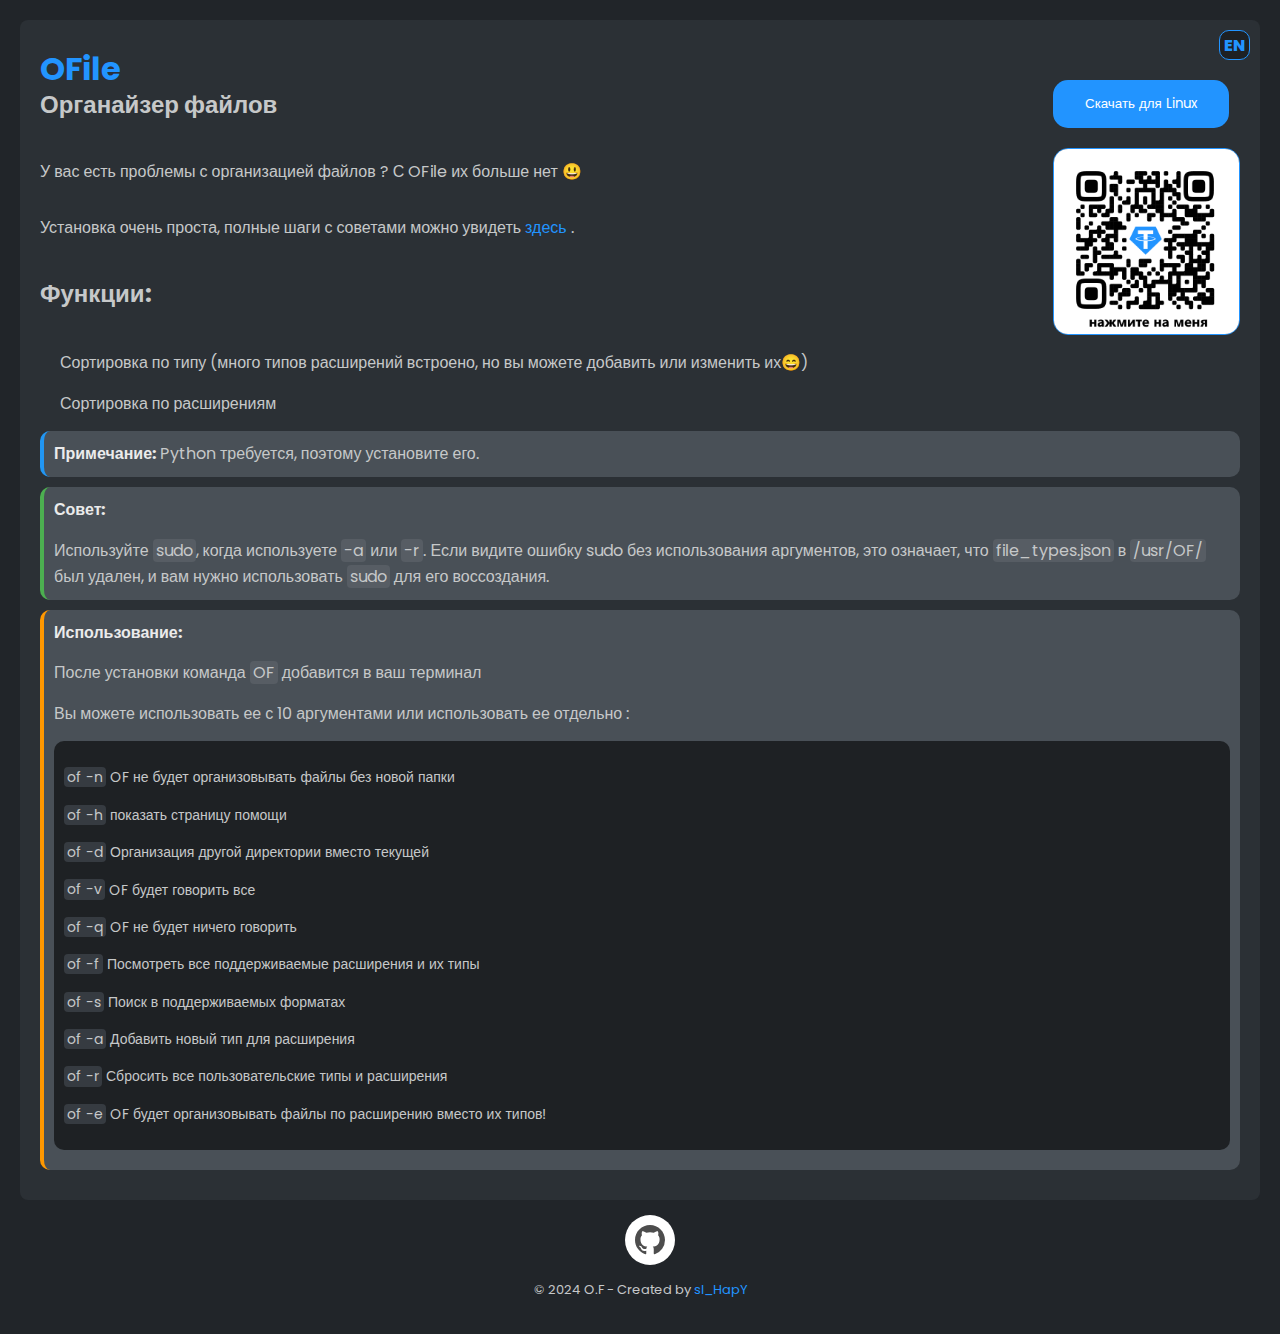
<file: ru.html>
<!DOCTYPE html>
<html lang="ru">

<head>
    <meta charset="UTF-8">
    <meta name="viewport" content="width=device-width, initial-scale=1.0">
    <link rel="stylesheet" href="style.css">
    <title>OFile-ru</title>
</head>

<body>

    <div class="README">
        <div class="lang"><a href="index.html">EN</a> </div>
        <div class="footer">
            <a></a>
            <div class="center-flex">
                <div class="second-flex">
                    <h1 style="color: #2294ff;">OFile</h1>
                    <h2 style="margin-top: -30px;">Органайзер файлов</h2>
                    <p>У вас есть проблемы с организацией файлов ? С OFile их больше нет 😃</p>
                    <p>Установка очень проста, полные шаги с советами можно увидеть <a href="https://github.com/psdkiajhn/OF-Terminal-File/blob/main/russian.md">здесь</a>
                        .
                    </p>
                    <h2 class="bigg">Функции:</h2>
                </div>

                <div class="first-flex">
                    <div class="button-download">
                        <a href="https://github.com/psdkiajhn/OF-Terminal-File/releases/download/linux/of-linux.tar.gz">
                            <button class="button">
                                <span class="button-content">Скачать для Linux</span>
                            </button>
                        </a>
                    </div>
                    <img class="qrcode" src="QR_code_ru.png" id="qrCodeImage" alt="QR Code">
                </div>
            </div>
            <h2 class="smalll">Функции:</h2>
            <ul>
                <li>Сортировка по типу (много типов расширений встроено, но вы можете добавить или изменить их😄)</li>
                <li>Сортировка по расширениям</li>
            </ul>
            <div class="note">
                <strong>Примечание:</strong> Python требуется, поэтому установите его.
            </div>

            <div class="tip">
                <strong>Совет:</strong>
                <pre></pre> Используйте <code>sudo</code>, когда используете <code>-a</code> или <code>-r</code>. Если
                видите ошибку sudo без использования аргументов, это означает, что <code>file_types.json</code> в
                <code>/usr/OF/</code> был удален, и вам нужно использовать <code>sudo</code> для его воссоздания.
            </div>

            <div class="Usage">
                <strong>Использование:</strong>

                    <p>После установки команда <code>OF</code> добавится в ваш терминал </p>
                    <p>Вы можете использовать ее с 10 аргументами или использовать ее отдельно :</p>
                    <div class="Usage-cmd">
                        <p><code class="of-command">of -n</code> OF не будет организовывать файлы без новой папки</p>
                        <p><code class="of-command">of -h</code> показать страницу помощи</p>
                        <p><code class="of-command">of -d</code> Организация другой директории вместо текущей</p>
                        <p><code class="of-command">of -v</code> OF будет говорить все</p>
                        <p><code class="of-command">of -q</code> OF не будет ничего говорить</p>
                        <p><code class="of-command">of -f</code> Посмотреть все поддерживаемые расширения и их типы
                        </p>
                        <p><code class="of-command">of -s</code> Поиск в поддерживаемых форматах</p>
                        <p><code class="of-command">of -a</code> Добавить новый тип для расширения</p>
                        <p><code class="of-command">of -r</code> Сбросить все пользовательские типы и расширения</p>
                        <p><code class="of-command">of -e</code> OF будет организовывать файлы по расширению вместо их
                            типов!</p>
                    </div>

            </div>
        </div>
    </div>

    <ul class="social-2">
        <li class="icon-content">
            <a href="https://github.com/psdkiajhn/OF-Terminal-File" aria-label="GitHub" data-social="github">
                <div class="filled"></div>
                <svg xmlns="http://www.w3.org/2000/svg" width="16" height="16" fill="currentColor" class="bi bi-github"
                    viewBox="0 0 16 16" xml:space="preserve">
                    <path
                        d="M8 0C3.58 0 0 3.58 0 8c0 3.54 2.29 6.53 5.47 7.59.4.07.55-.17.55-.38 0-.19-.01-.82-.01-1.49-2.01.37-2.53-.49-2.69-.94-.09-.23-.48-.94-.82-1.13-.28-.15-.68-.52-.01-.53.63-.01 1.08.58 1.23.82.72 1.21 1.87.87 2.33.66.07-.52.28-.87.51-1.07-1.78-.2-3.64-.89-3.64-3.95 0-.87.31-1.59.82-2.15-.08-.2-.36-1.02.08-2.12 0 0 .67-.21 2.2.82.64-.18 1.32-.27 2-.27s1.36.09 2 .27c1.53-1.04 2.2-.82 2.2-.82.44 1.1.16 1.92.08 2.12.51.56.82 1.27.82 2.15 0 3.07-1.87 3.75-3.65 3.95.29.25.54.73.54 1.48 0 1.07-.01 1.93-.01 2.2 0 .21.15.46.55.38A8.01 8.01 0 0 0 16 8c0-4.42-3.58-8-8-8"
                        fill="currentColor"></path>
                </svg>
            </a>
            <div class="tooltip">GitHub</div>
        </li>
    </ul>

    <div id="message" style="display:none;"></div>
    <pre class="foot">© 2024 O.F - Created by <a href="https://github.com/sl-HapY">sl_HapY</a></pre>
    <script src="app.js"></script>
</body>

</html>
</file>
<file: style.css>
@import url('https://fonts.googleapis.com/css2?family=Poppins:wght@300;400;500;600;700;800;900&display=swap');

        * {
            box-sizing: border-box;
            font-family: 'Poppins', sans-serif;
        }

        body {
            font-family: Arial, sans-serif;
            line-height: 1.6;
            margin: 0;
            padding: 20px;
            background-color: #212529;
        }

        .lang{
            position: absolute;
            right: 20px;
            padding: 2px 4px 0px 4px;
            margin: 10px;
            font-weight: 800;
            border-radius: 10px;
            border: #2294ff solid 1px;
            background-color: #1e2124;
            width: auto;
        }

        .lang a:hover{
            color: #c6c8c9;
            text-decoration: none;
        }

        .lang:hover{
            border: #c6c8c9 solid 1px;
        }

        .smalll{
            display: none;
        }

        .center-flex{
        display: flex;
        align-items: center;
       }

        .first-flex{
            display: flex;
            flex-direction: column;
            gap: 20px;
            margin-left: auto;
            margin-bottom: auto;
            padding-top: 60px;
        }

        .second-flex{
            display: flex;
            flex-direction: column;
        }


       .qrcode{
            width: 187px;
            border: #2294ff solid 1.5px;
            border-radius: 15px;
       }

        .button {
            position: relative;
            overflow: hidden;
            height: 3rem;
            padding: 0 2rem;
            border-radius: 15px;
            background: #2294ff;
            background-size: 400%;
            color: #fff;
            border: none;
            cursor: pointer;
        }

        .button:hover::before {
            transform: scaleX(1);
        }

        .button-content {
            position: relative;
            z-index: 1;
        }

        .button::before {
            content: "";
            position: absolute;
            top: 0;
            left: 0;
            transform: scaleX(0);
            transform-origin: 0 50%;
            width: 100%;
            height: inherit;
            border-radius: inherit;
            background:
             linear-gradient(82.3deg,#0a2c4c 10.8%,#2294ff 94.3%);
            transition: all 0.475s;
        }

        h1,
        h2,
        pre {
            color: #c6c8c9;
        }

        h1 {
            font-size: 36px;
        }

        h2 {
            font-size: 24px;
            margin-top: 20px;
        }

        p, ul,code,li,.tip,.note,.Usage,.Usage-cmd {
            margin: 15px 0;
            color: #c6c8c9;
        }
        strong{
            color: #ebebeb;
        }

        code {
            background-color: #575d64;
            padding: 0.1px 3px;
            border-radius: 4px;
        }

        .of-command{
            background-color: #363b41;
        }

        .README {
            background-color: #2b3035;            
            padding: 0 20px 20px 20px;
            border-radius: 8px;
            README-shadow: 0 0 10px rgba(0, 0, 0, 0.1);
        }

        .README h1 {
            font-size: 32px;

        }

        ul {
            list-style-type: disc;
            padding-left: 20px;
        }


        .tip,
        .note,
        .Usage,
        .Usage-cmd {
            padding: 10px;
            border-radius: 10px;
            margin: 10px 0;
        }

        .tip {
            background-color: #495057;
            border-left: 4px solid #4caf50;
        }

        .note {
            background-color: #495057;
            border-left: 4px solid #2196f3;
        }

        .Usage {
            background-color: #495057;
            border-left: 4px solid #ff9800;
        }

        .Usage-cmd{
            background-color: #1e2124;
            padding: 1px 1px 1px 1px 1px;
            font-size: 14px;
        }
        
        a {
            color: #2294ff;
            text-decoration: none;
        }

        a:hover {
            text-decoration: underline;
        }
        ul {
            list-style: none;
        }

        .social-2 {
            display: flex;
            justify-content: center;
            align-items: center;
        }

        .social-2 .icon-content {
            margin: 0 10px;
            position: relative;
        }

        .social-2 .icon-content .tooltip {
            position: absolute;
            top: -30px;
            left: 50%;
            transform: translateX(-50%);
            color: #fff;
            padding: 6px 10px;
            border-radius: 5px;
            opacity: 0;
            visibility: hidden;
            font-size: 14px;
            transition: all 0.3s ease;
        }

        .social-2 .icon-content:hover .tooltip {
            opacity: 1;
            visibility: visible;
            top: -50px;
        }

        .social-2 .icon-content a {
            position: relative;
            overflow: hidden;
            display: flex;
            justify-content: center;
            align-items: center;
            width: 50px;
            height: 50px;
            border-radius: 50%;
            color: #4d4d4d;
            background-color: #fff;
            transition: all 0.3s ease-in-out;
        }

        .social-2 .icon-content a:hover {
            box-shadow: 3px 2px 45px 0px rgb(0 0 0 / 12%);
        }

        .social-2 .icon-content a svg {
            position: relative;
            z-index: 1;
            width: 30px;
            height: 30px;
        }

        .social-2 .icon-content a:hover {
            color: white;
        }

        .social-2 .icon-content a .filled {
            position: absolute;
            top: auto;
            bottom: 0;
            left: 0;
            width: 100%;
            height: 0;
            background-color: #000;
            transition: all 0.3s ease-in-out;
        }

        .social-2 .icon-content a:hover .filled {
            height: 100%;
        }


        .social-2 .icon-content a[data-social="github"] .filled,
        .social-2 .icon-content a[data-social="github"]~.tooltip {
            background-color: #24262a;
        }

        .foot{
            font-size: 13px;
            display: flex;
            justify-content: center;
        }

    @media(max-width: 870px) {
        .center-flex {
            display: flex;
            flex-direction: column;            
        }
        .first-flex{
            display: flex;
            flex-direction: column;
            gap: 20px;
            margin-right: auto;
            margin-bottom: auto;
            padding-top: 0px;

        }
        .bigg{
            display: none;
        }


    }
</file>
